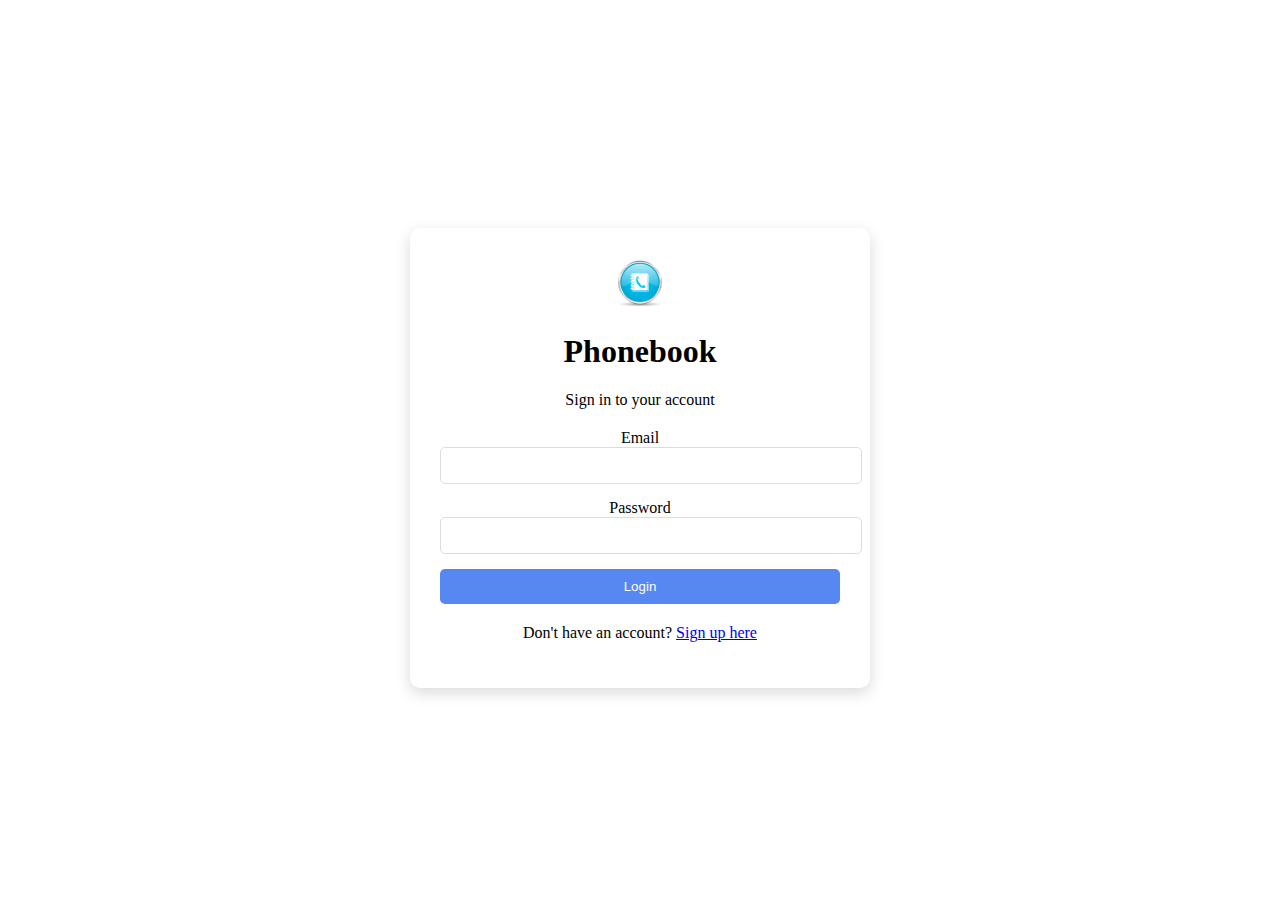
<file: index.html>
<!DOCTYPE html>
<html lang="en">
<head>
    <meta charset="UTF-8">
    <meta name="viewport" content="width=device-width, initial-scale=1.0">
    <title>Phonebook - Your Contacts</title>
    <link rel="stylesheet" href="styles.css">
</head>
<body>
    <div class="main">
        <div class="phonebook-container">
            <header class="header">
                <img src="images/logo.webp" alt="Phonebook Logo" width="50" height="50">
                <h1>Phonebook</h1>
                <button class="btn-logout" onclick="logout()">Logout</button>
            </header>
            <div class="contact-list">
                <h3>Your Contacts</h3>
                <ul id="listOfContacts" class="list-group"></ul>
            </div>
            <button class="btn-primary" data-toggle="modal" data-target="#addNew">Add New Contact</button>
        </div>
    </div>

    <!-- Modal for adding contact -->
    <div id="addNew" class="modal">
        <div class="modal-content">
            <h2>Add New Contact</h2>
            <form id="addContactForm">
                <label for="contactName">Name</label>
                <input type="text" id="contactName" required>
                <label for="contactNumber">Number</label>
                <input type="text" id="contactNumber" required>
                <label for="contactCategory">Category</label>
                <select id="contactCategory" required>
                    <option value="Friend">Friend</option>
                    <option value="Family">Family</option>
                    <option value="Employee">Employee</option>
                </select>
                <label for="isFavorite">Favorite</label>
                <input type="checkbox" id="isFavorite">
                <label for="contactPhoto">Photo</label>
                <input type="file" id="contactPhoto">
                <button type="submit">Save Contact</button>
            </form>
            <button onclick="closeModal()">Close</button>
        </div>
    </div>

    <script src="app.js"></script>
</body>
</html>
</file>
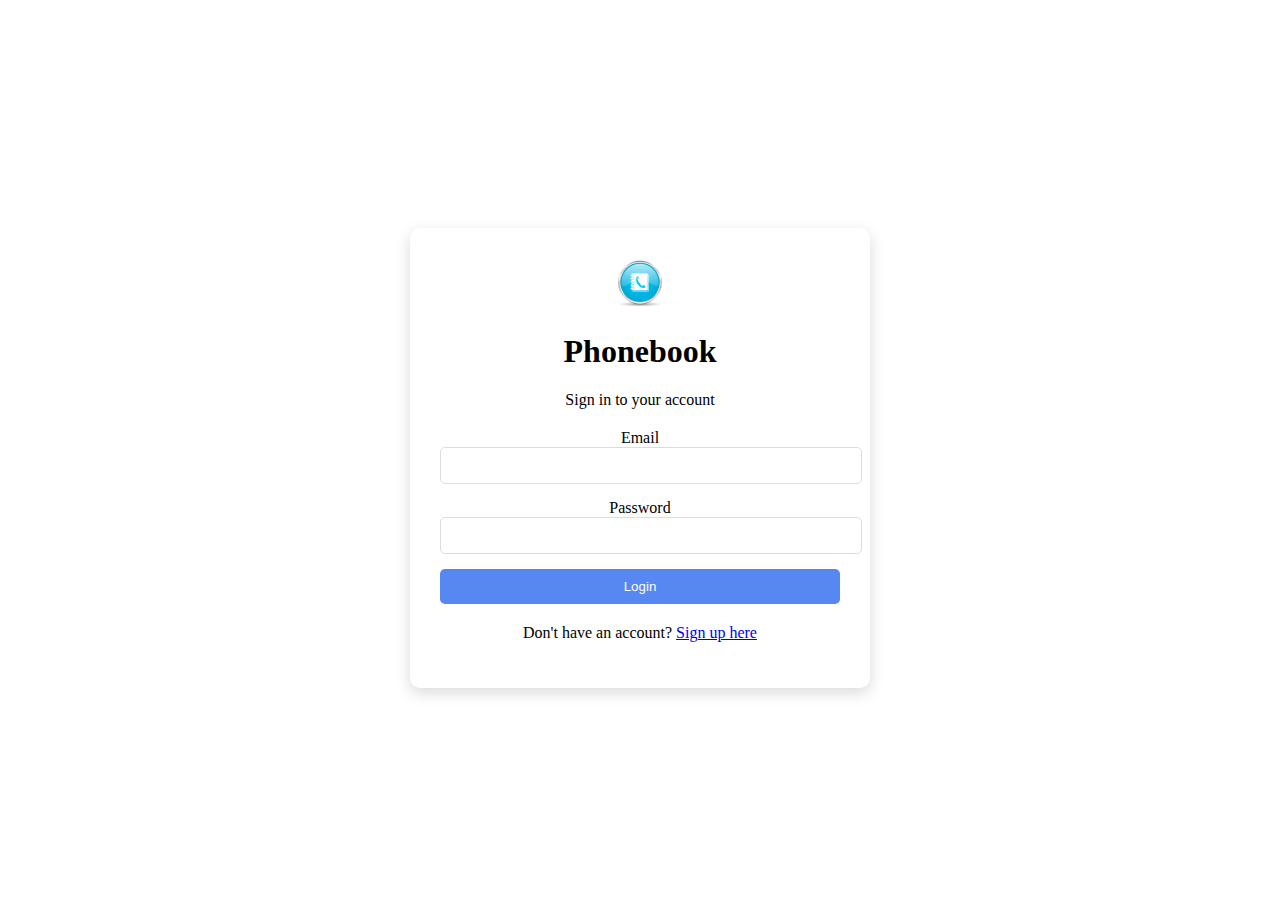
<file: login.html>
<!DOCTYPE html>
<html lang="en">
<head>
    <meta charset="UTF-8">
    <meta name="viewport" content="width=device-width, initial-scale=1.0">
    <title>Login - Phonebook</title>
    <link rel="stylesheet" href="auth.css">
</head>
<body>
    <div class="auth-container">
        <div class="auth-card">
            <div class="auth-header">
                <img src="images/logo.webp" alt="Phonebook Logo" width="50" height="50">
                <h1>Phonebook</h1>
                <p>Sign in to your account</p>
            </div>
            <form id="loginForm" class="auth-form">
                <div class="form-group">
                    <label for="email">Email</label>
                    <input type="email" id="email" required>
                </div>
                <div class="form-group">
                    <label for="password">Password</label>
                    <input type="password" id="password" required>
                </div>
                <div class="error-message" id="loginError"></div>
                <button type="submit" class="btn">Login</button>
            </form>
            <div class="auth-footer">
                <p>Don't have an account? <a href="register.html">Sign up here</a></p>
            </div>
        </div>
    </div>

    <script src="auth.js"></script>
</body>
</html>
</file>
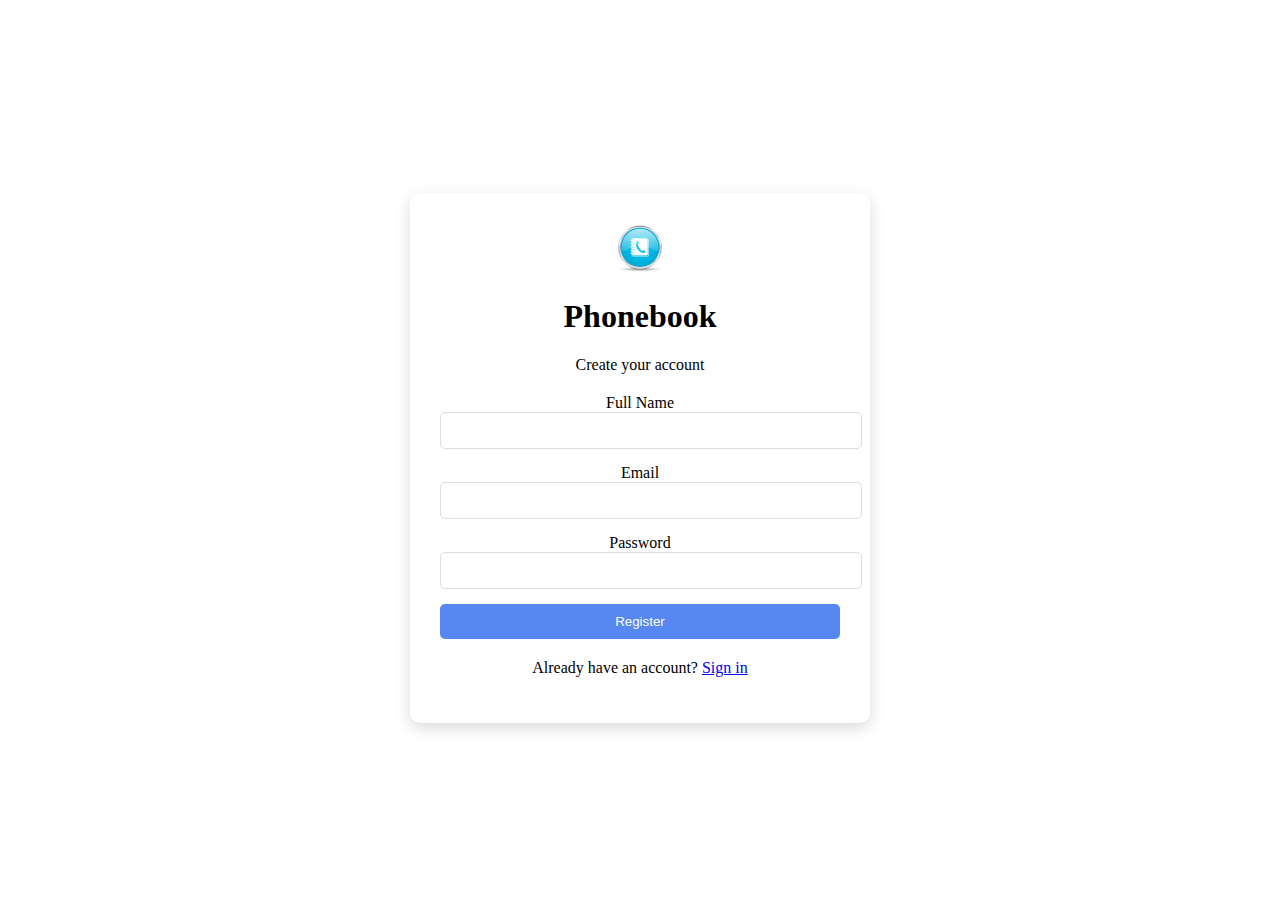
<file: register.html>
<!DOCTYPE html>
<html lang="en">
<head>
    <meta charset="UTF-8">
    <meta name="viewport" content="width=device-width, initial-scale=1.0">
    <title>Register - Phonebook</title>
    <link rel="stylesheet" href="auth.css">
</head>
<body>
    <div class="auth-container">
        <div class="auth-card">
            <div class="auth-header">
                <img src="images/logo.webp" alt="Phonebook Logo" width="50" height="50">
                <h1>Phonebook</h1>
                <p>Create your account</p>
            </div>

            <form id="registerForm" class="auth-form">
                <div class="form-group">
                    <label for="name">Full Name</label>
                    <input type="text" id="name" required>
                </div>
                <div class="form-group">
                    <label for="email">Email</label>
                    <input type="email" id="email" required>
                </div>
                <div class="form-group">
                    <label for="password">Password</label>
                    <input type="password" id="password" required minlength="6">
                </div>
                <div class="error-message" id="registerError"></div>
                <button type="submit" class="btn">Register</button>
            </form>

            <div class="auth-footer">
                <p>Already have an account? <a href="login.html">Sign in</a></p>
            </div>
        </div>
    </div>
    <script src="auth.js"></script>
</body>
</html>
</file>
<file: styles.css>
/* Global Styles */
* {
    margin: 0;
    padding: 0;
    font-family: 'Poppins', sans-serif;
}

body {
    background-image: linear-gradient(-225deg, #7569cb 0%, #5788f2 48%, #4545fb 100%);
    background-repeat: no-repeat;
    background-attachment: fixed;
}

.main {
    display: flex;
    justify-content: center;
    align-items: center;
    height: 100vh;
}

.phonebook-container {
    display: flex;
    flex-direction: column;
    align-items: center;
    padding: 40px;
    background-color: rgb(255, 255, 255);
    width: 550px;
    height: 90vh;
    border-radius: 10px;
    box-shadow: rgba(0, 0, 0, 0.35) 0px 5px 15px;
}

header {
    display: flex;
    justify-content: space-between;
    align-items: center;
    width: 100%;
    border-bottom: 2px solid #ddd;
    padding-bottom: 20px;
}

h1 {
    margin: 0;
}

.btn-logout {
    background-color: #ff4b5c;
    color: white;
    border: none;
    padding: 10px 20px;
    cursor: pointer;
    font-weight: bold;
    border-radius: 5px;
}

.contact-list {
    width: 100%;
    margin-top: 20px;
}

.list-group {
    list-style: none;
    padding: 0;
}

.list-group-item {
    display: flex;
    justify-content: space-between;
    align-items: center;
    padding: 10px;
    background-color: #f9f9f9;
    border-radius: 5px;
    margin-bottom: 10px;
}

.modal {
    display: none;
    position: fixed;
    top: 0;
    left: 0;
    width: 100%;
    height: 100%;
    background: rgba(0, 0, 0, 0.5);
    justify-content: center;
    align-items: center;
}

.modal-content {
    background-color: white;
    padding: 20px;
    border-radius: 10px;
    width: 400px;
}

input, select {
    width: 100%;
    padding: 10px;
    margin-bottom: 10px;
    border-radius: 5px;
    border: 1px solid #ddd;
}

button {
    padding: 10px 20px;
    background-color: #5788f2;
    color: white;
    border: none;
    border-radius: 5px;
    cursor: pointer;
}

button:hover {
    background-color: #456dbf;
}

.error-message {
    color: red;
    margin-top: 10px;
}
</file>
<file: auth.css>
/* Auth Page Styles */
.auth-container {
    display: flex;
    justify-content: center;
    align-items: center;
    height: 100vh;
}

.auth-card {
    width: 400px;
    padding: 30px;
    background-color: white;
    border-radius: 10px;
    box-shadow: rgba(0, 0, 0, 0.15) 0px 5px 15px;
    text-align: center;
}

.auth-header {
    margin-bottom: 20px;
}

.auth-form {
    width: 100%;
}

.form-group {
    margin-bottom: 15px;
}

input[type="text"], input[type="email"], input[type="password"], select {
    width: 100%;
    padding: 10px;
    border-radius: 5px;
    border: 1px solid #ddd;
}

button {
    width: 100%;
    padding: 10px;
    background-color: #5788f2;
    color: white;
    border: none;
    border-radius: 5px;
    cursor: pointer;
}

button:hover {
    background-color: #456dbf;
}

.error-message {
    color: red;
    margin-top: 10px;
}

.auth-footer {
    margin-top: 20px;
}
</file>
